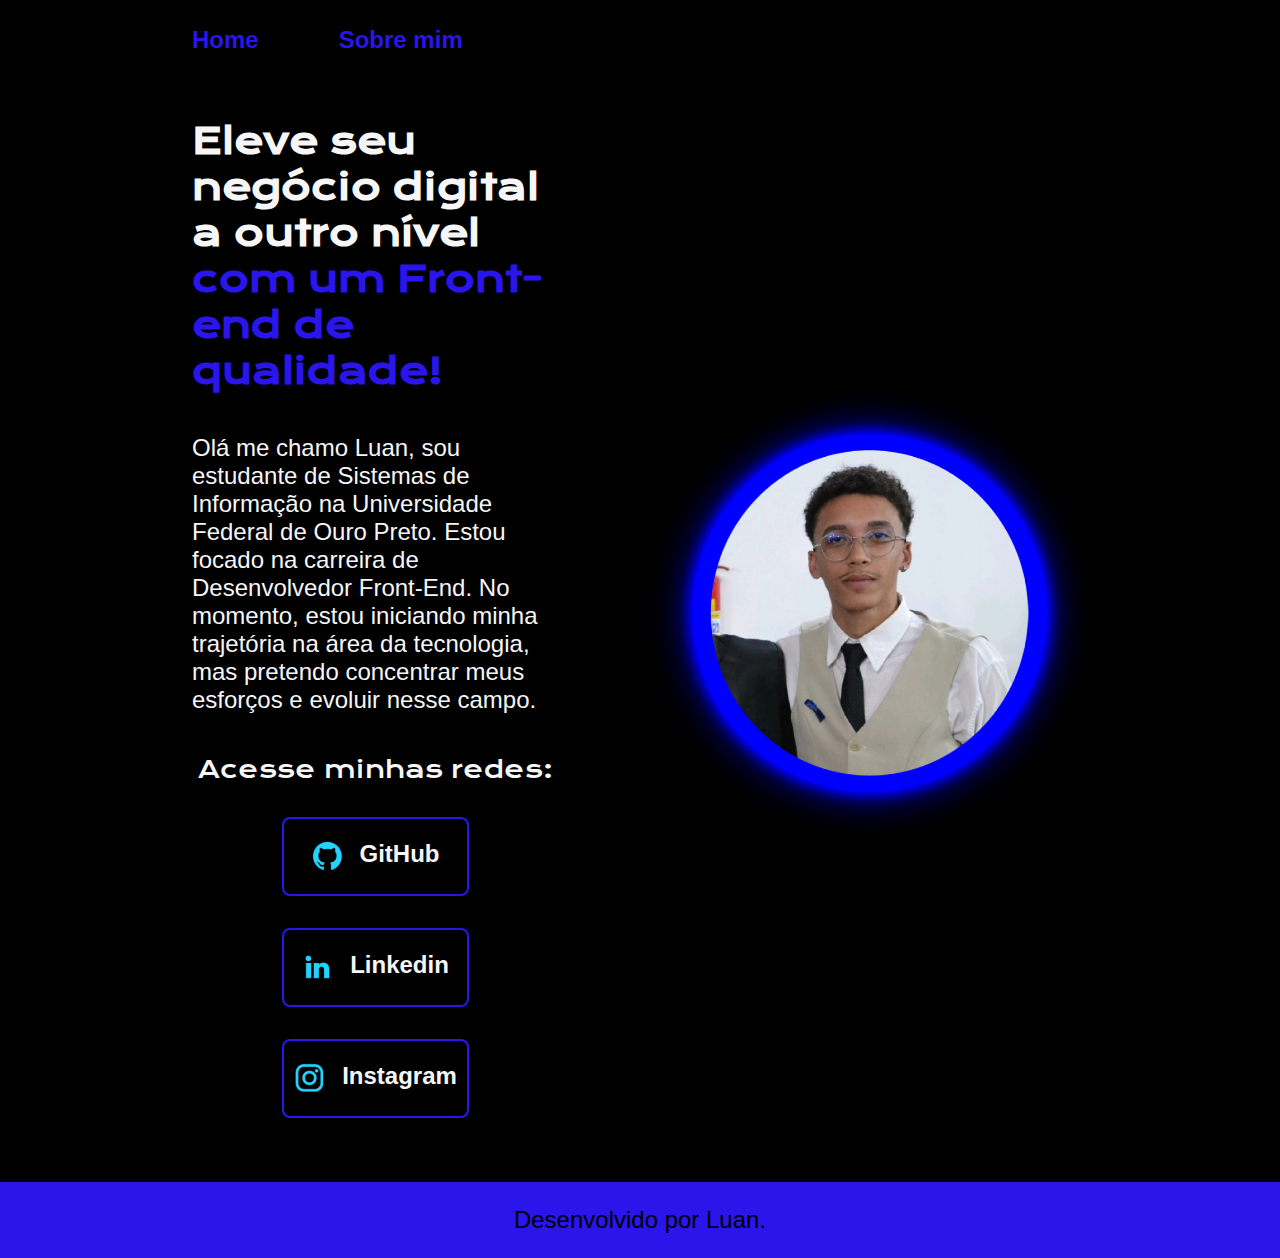
<file: index.html>
<!DOCTYPE html>
<html lang="pt-br">

<head>
    <meta charset="UTF-8">
    <meta http-equiv="X-UA-Compatible" content="IE=edge">
    <meta name="viewport" content="width=device-width, initial-scale=1.0">
    <title>Site Pessoal</title>
    <link rel="stylesheet" href="styles/style.css">
</head>

<body>
    <header class="cabecalho">
        <nav class="cabecalho__menu">
            <a class="cabecalho__menu__link" href="index.html">Home</a>
            <a class="cabecalho__menu__link" href="about.html">Sobre mim</a>
        </nav>
    </header>
    <main class="apresentacao">
        <section class="apresentacao__conteudo">
            <h1 class="apresentacao__conteudo__titulo">Eleve seu negócio digital a outro nível<strong 
            class="titulo-destaque"> com um Front-end de qualidade!
            </strong></h1>
            <p class="apresentacao__conteudo__texto">Olá me chamo Luan, sou estudante de Sistemas de Informação na Universidade Federal de Ouro Preto. Estou focado na carreira de Desenvolvedor Front-End. No momento, estou iniciando minha trajetória na área da tecnologia, mas pretendo concentrar meus esforços e evoluir nesse campo.</p>
            <div class="apresentacao__links">
                <h2 class="apresentacao__links_subtitulo">Acesse minhas redes:</h2>
                <a class="apresentacao__links__navegacao" href="https://github.com/luanpais">
                    <img src="assets/github.png">
                    GitHub
                </a>
                <a class="apresentacao__links__navegacao" href="https://www.linkedin.com/in/luan-pais-4bb3122b5/">
                    <img src="assets/linkedin.png">
                    Linkedin
                </a>
                <a class="apresentacao__links__navegacao" href="https://instagram.com/luan__hnp">
                    <img src="assets/instagram.png">
                    Instagram
                </a>
            </div>
        </section>
        <img class="apresentacao__imagem" src="assets/imagem.png" alt="Foto de Luan Henrique">
    </main>
    <footer class="rodape">
        <p>Desenvolvido por Luan.</p>
    </footer>
</body>

</html>
</file>
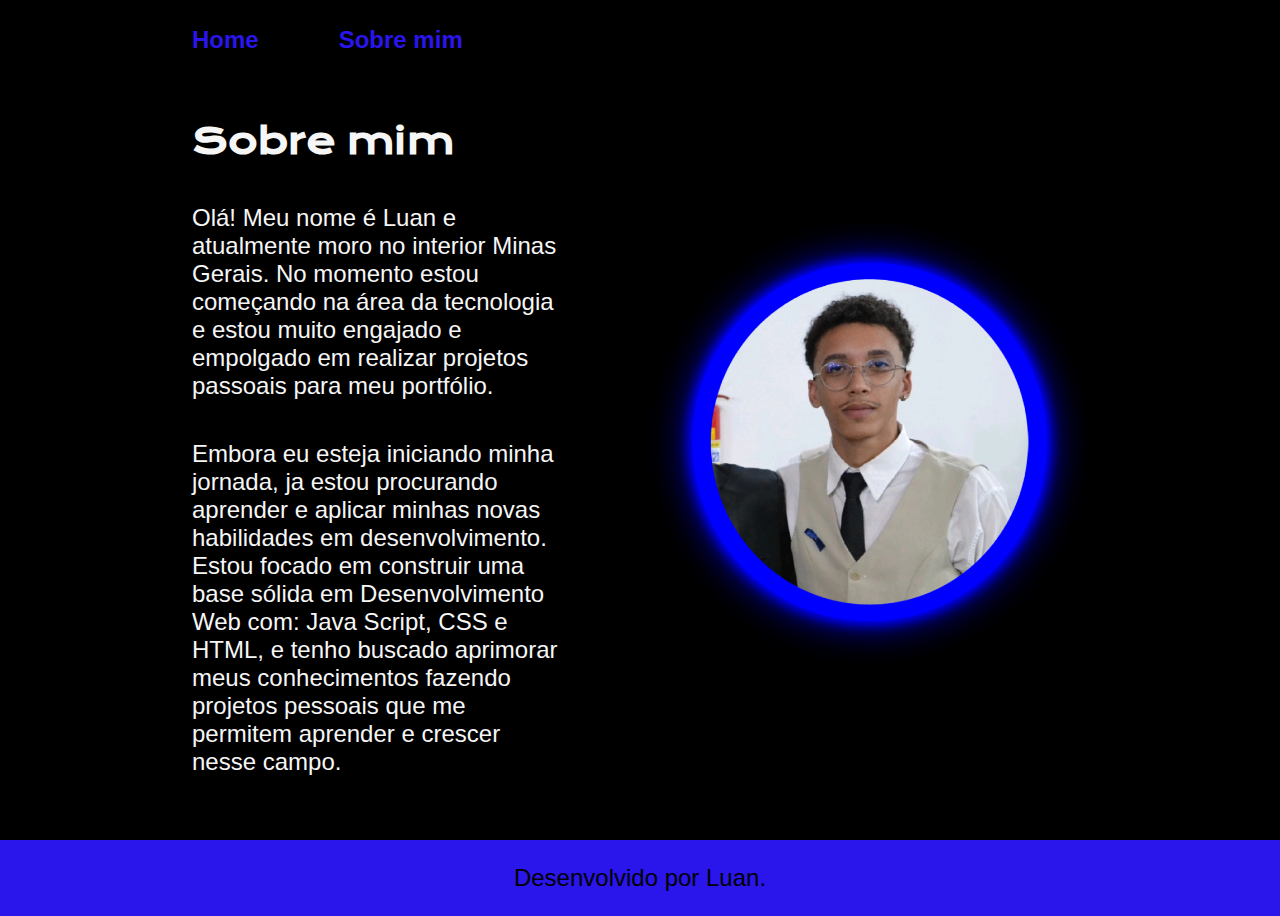
<file: about.html>
<!DOCTYPE html>
<html lang="pt-br">
<head>
    <meta charset="UTF-8">
    <meta name="viewport" content="width=device-width, initial-scale=1.0">
    <title>Sobre mim</title>
    <link rel="stylesheet" href="./styles/style.css">
</head>
<body>
    <header class="cabecalho">
        <nav class="cabecalho__menu">
            <a class="cabecalho__menu__link" href="index.html">Home</a>
            <a class="cabecalho__menu__link" href="about.html">Sobre mim</a>
        </nav>
    </header>

    <main class="apresentacao">
        <section class="apresentacao__conteudo">
            <h1 class="apresentacao__conteudo__titulo">Sobre mim</h1>
            <p class="apresentacao__conteudo__texto">Olá! Meu nome é Luan e atualmente moro no interior Minas Gerais. No momento estou começando na área da tecnologia e estou muito engajado e empolgado em realizar projetos passoais para meu portfólio. </p>
            <p class="apresentacao__conteudo__texto">Embora eu esteja iniciando minha jornada, ja estou procurando aprender e aplicar minhas novas habilidades em desenvolvimento. Estou focado em construir uma base sólida em Desenvolvimento Web com: Java Script, CSS e HTML, e tenho buscado aprimorar meus conhecimentos fazendo projetos pessoais que me permitem aprender e crescer nesse campo.</p>
        </section>
        <img class="apresentacao__imagem" src="assets/imagem.png" alt="Foto de Luan Henrique">
    </main>

    <footer class="rodape">

        <p>Desenvolvido por Luan.</p>
    </footer>
</body>
</html>
</file>
<file: styles/style.css>
@import url('https://fonts.googleapis.com/css2?family=Krona+One&family=Montserrat:wght@400;600&display=swap');

:root{
    --cor-primaria: #000000;
    --cor-secundaria: #F6F6F6;
    --cor-terciaria: #2a15eb;
    --cor-hover: #272727;

    --font-primaria: 'Krona One', sans-serif;
    --font-secundaria: 'Monteserrat', sans-serif;
}

* {
    margin: 0;
    padding: 0;
}

body{
    box-sizing: border-box;
    background-color: var(--cor-primaria);
    color: var(--cor-secundaria);
}

.cabecalho{
    padding: 2% 0% 0% 15%;
}

.cabecalho__menu{
    display: flex;
    gap: 80px;
}

.cabecalho__menu__link{
    font-family: var(--font-secundaria);
    font-size: 1.5rem;
    font-weight: 600;
    color: var(--cor-terciaria);
    text-decoration: none;
}

.apresentacao{
    padding: 5% 15%;
    display: flex;
    align-items: center;
    justify-content: space-between;
    gap: 82px;
}
.apresentacao__conteudo{
    width: 50%;
    display: flex;
    flex-direction: column;
    gap: 40px;
}

.apresentacao__conteudo__titulo{
    font-size: 2.25rem;
    font-family: var(--font-primaria);
}

.titulo-destaque{
    color: var(--cor-terciaria);
}

.apresentacao__conteudo__texto{
    font-size: 1.5rem;
    font-family: var(--font-secundaria);
}

.apresentacao__links{
    display: flex;
    flex-direction: column;
    justify-content: space-between;
    align-items: center;
    gap: 32px;
}

.apresentacao__links_subtitulo{
    font-family: var(--font-primaria);
    font-weight: 400;
    font-size: 1.5rem;
}

.apresentacao__links__navegacao{
    display: flex;
    justify-content: center;
    gap: 16px;
    border: 2px solid var(--cor-terciaria);
    width: 50%;
    text-align: center;
    border-radius: 8px;
    font-size: 1.5rem;
    font-weight: 600;
    padding: 21.5px 0;
    text-decoration: none;
    color: var(--cor-secundaria);
    font-family: var(--font-secundaria); 
}

.apresentacao__links__navegacao:hover{
    cursor: pointer;
    background-color: var(--cor-hover);
}

.apresentacao__imagem{
    width: 50%;
}

.rodape{
    padding: 24px;
    color: var(--cor-primaria);
    background-color: var(--cor-terciaria);
    text-align: center;
    font-family: var(--font-secundaria);
    font-size: 1.5rem;
    font-weight: 400;
}

@media (max-width: 1200px) {
    .cabecalho{
        padding: 10%;
    }

    .cabecalho__menu{
        justify-content: center;
    }

    .apresentacao{
        flex-direction: column-reverse;
        padding: 5%;
    }

    .apresentacao__conteudo{
        width: auto;
    }
}
</file>
